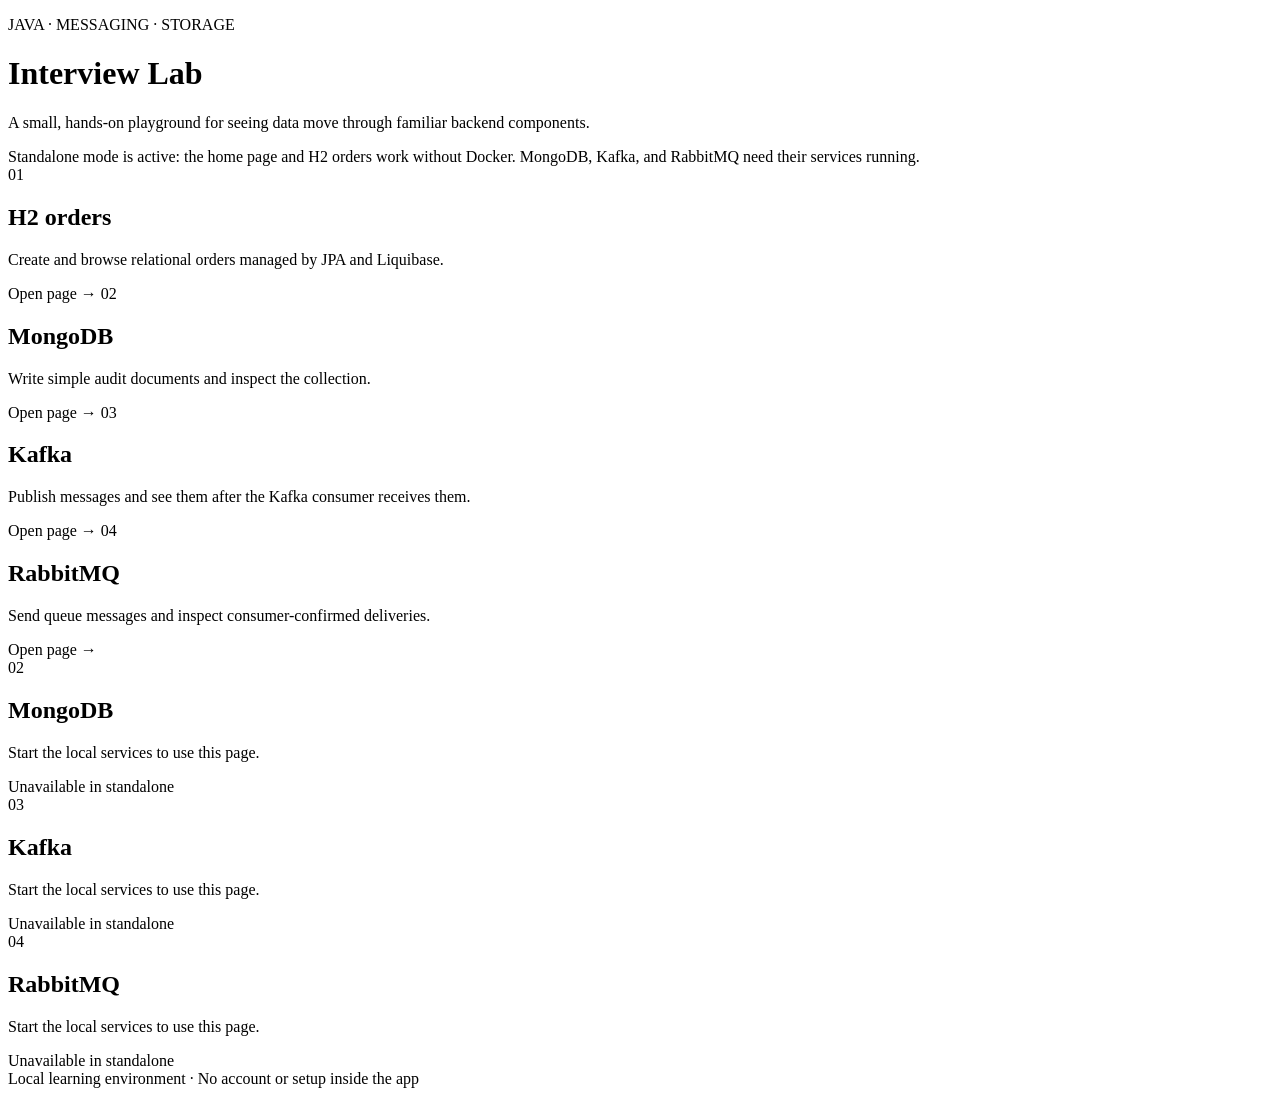
<file: src/main/resources/templates/index.html>
<!doctype html>
<html lang="en" xmlns:th="http://www.thymeleaf.org">
  <head>
    <meta charset="utf-8" />
    <meta name="viewport" content="width=device-width, initial-scale=1" />
    <title>Interview Lab · Data playground</title>
    <link rel="stylesheet" th:href="@{/css/app.css}" />
  </head>
  <body>
    <main class="shell">
      <header class="hero">
        <p class="eyebrow">JAVA · MESSAGING · STORAGE</p>
        <h1>Interview Lab</h1>
        <p class="intro">A small, hands-on playground for seeing data move through familiar backend components.</p>
      </header>
      <aside class="standalone-note" th:if="${standalone}">
        Standalone mode is active: the home page and H2 orders work without Docker. MongoDB, Kafka, and RabbitMQ need their services running.
      </aside>
      <section class="cards" aria-label="Data component pages">
        <a class="card" th:href="@{/h2}"><span class="number">01</span><h2>H2 orders</h2><p>Create and browse relational orders managed by JPA and Liquibase.</p><span class="arrow">Open page →</span></a>
        <a class="card" th:href="@{/mongo}" th:unless="${standalone}"><span class="number">02</span><h2>MongoDB</h2><p>Write simple audit documents and inspect the collection.</p><span class="arrow">Open page →</span></a>
        <a class="card" th:href="@{/kafka}" th:unless="${standalone}"><span class="number">03</span><h2>Kafka</h2><p>Publish messages and see them after the Kafka consumer receives them.</p><span class="arrow">Open page →</span></a>
        <a class="card" th:href="@{/rabbitmq}" th:unless="${standalone}"><span class="number">04</span><h2>RabbitMQ</h2><p>Send queue messages and inspect consumer-confirmed deliveries.</p><span class="arrow">Open page →</span></a>
        <article class="card unavailable" th:if="${standalone}"><span class="number">02</span><h2>MongoDB</h2><p>Start the local services to use this page.</p><span class="arrow">Unavailable in standalone</span></article>
        <article class="card unavailable" th:if="${standalone}"><span class="number">03</span><h2>Kafka</h2><p>Start the local services to use this page.</p><span class="arrow">Unavailable in standalone</span></article>
        <article class="card unavailable" th:if="${standalone}"><span class="number">04</span><h2>RabbitMQ</h2><p>Start the local services to use this page.</p><span class="arrow">Unavailable in standalone</span></article>
      </section>
      <footer>Local learning environment · No account or setup inside the app</footer>
    </main>
  </body>
</html>
</file>
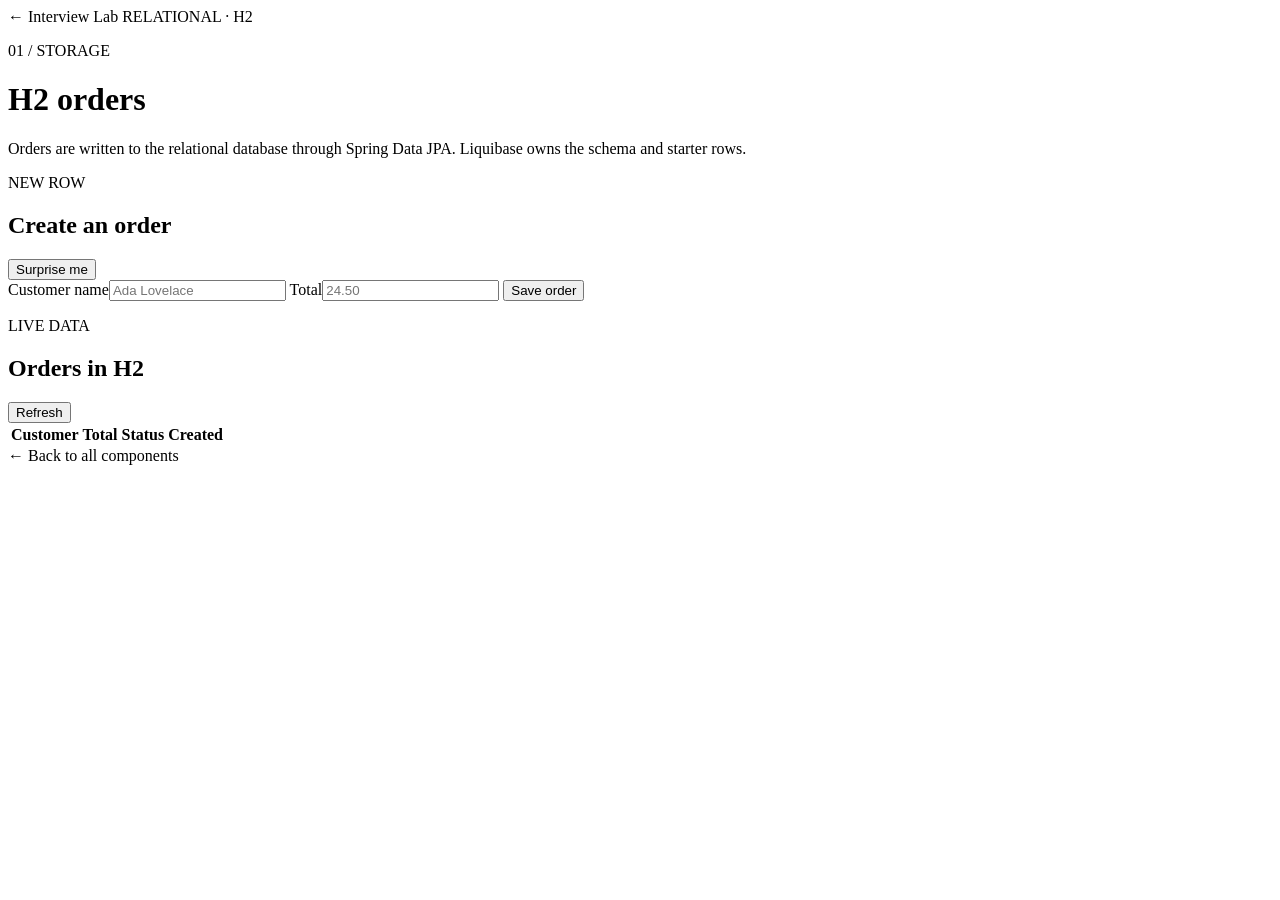
<file: src/main/resources/templates/h2.html>
<!doctype html>
<html lang="en" xmlns:th="http://www.thymeleaf.org">
  <head>
    <meta charset="utf-8" />
    <meta name="viewport" content="width=device-width, initial-scale=1" />
    <title>H2 orders · Interview Lab</title>
    <link rel="stylesheet" th:href="@{/css/app.css}" />
    <script defer th:src="@{/js/dashboard.js}"></script>
  </head>
  <body data-page="h2">
    <main class="shell">
      <nav class="topbar">
        <a class="brand" th:href="@{/}">← Interview Lab</a>
        <span class="pill">RELATIONAL · H2</span>
      </nav>
      <header class="page-heading">
        <p class="eyebrow">01 / STORAGE</p>
        <h1>H2 orders</h1>
        <p>Orders are written to the relational database through Spring Data JPA. Liquibase owns the schema and starter rows.</p>
      </header>
      <section class="panel">
        <div class="panel-title">
          <div><p class="eyebrow">NEW ROW</p><h2>Create an order</h2></div>
          <button class="button secondary" type="button" data-random>Surprise me</button>
        </div>
        <form data-form="order">
          <label>Customer name<input name="customerName" required maxlength="120" placeholder="Ada Lovelace" /></label>
          <label>Total<input name="total" type="number" min="0.01" step="0.01" required placeholder="24.50" /></label>
          <button class="button" type="submit">Save order</button>
          <p class="notice" data-notice role="status"></p>
        </form>
      </section>
      <section class="panel">
        <div class="panel-title">
          <div><p class="eyebrow">LIVE DATA</p><h2>Orders in H2</h2></div>
          <button class="button secondary" type="button" data-refresh>Refresh</button>
        </div>
        <div class="table-wrap">
          <table>
            <thead><tr><th>Customer</th><th>Total</th><th>Status</th><th>Created</th></tr></thead>
            <tbody data-rows></tbody>
          </table>
        </div>
      </section>
      <footer><a th:href="@{/}">← Back to all components</a></footer>
    </main>
  </body>
</html>
</file>
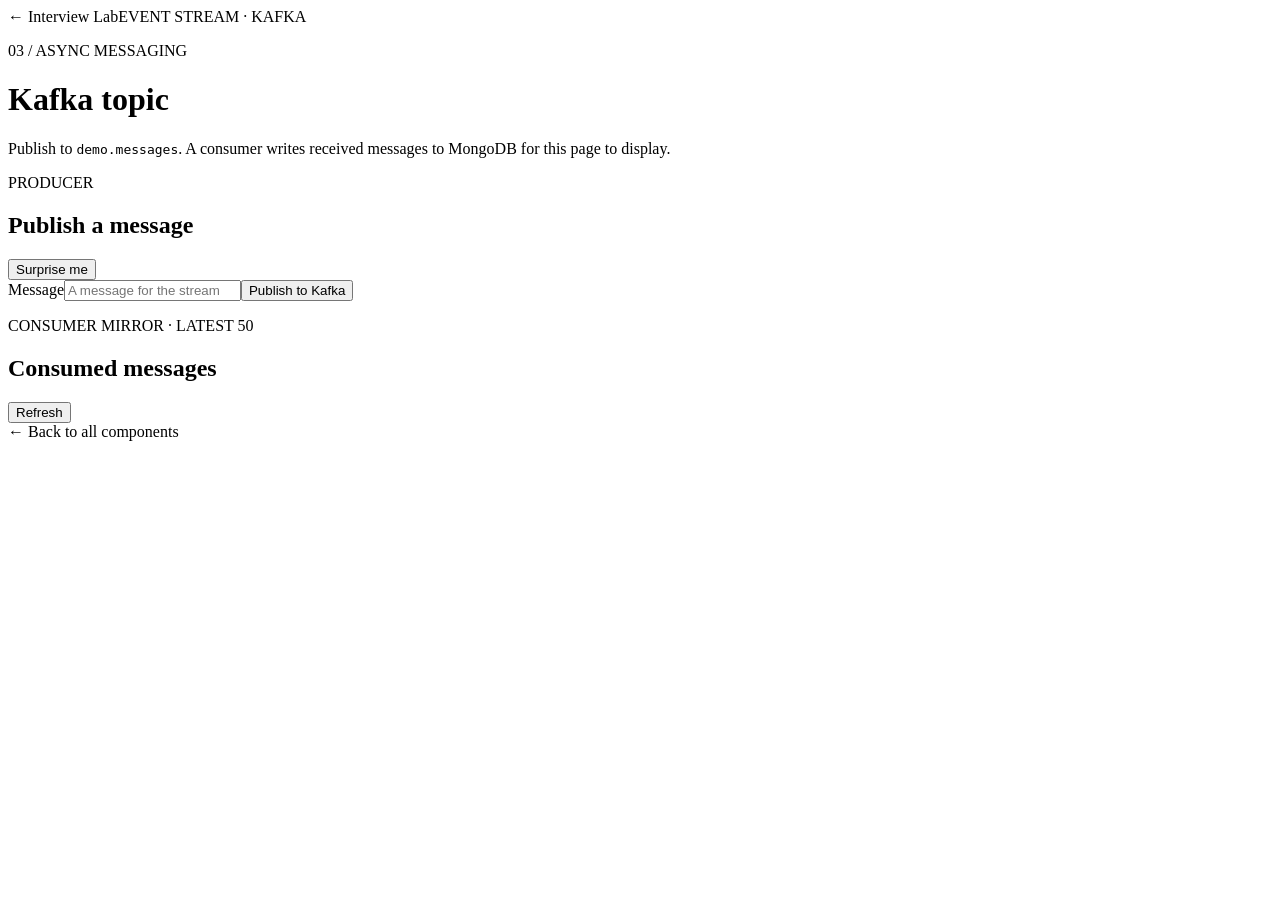
<file: src/main/resources/templates/kafka.html>
<!doctype html>
<html lang="en" xmlns:th="http://www.thymeleaf.org">
  <head><meta charset="utf-8" /><meta name="viewport" content="width=device-width, initial-scale=1" /><title>Kafka · Interview Lab</title><link rel="stylesheet" th:href="@{/css/app.css}" /><script defer th:src="@{/js/dashboard.js}"></script></head>
  <body data-page="kafka">
    <main class="shell">
      <nav class="topbar"><a class="brand" th:href="@{/}">← Interview Lab</a><span class="pill">EVENT STREAM · KAFKA</span></nav>
      <header class="page-heading"><p class="eyebrow">03 / ASYNC MESSAGING</p><h1>Kafka topic</h1><p>Publish to <code>demo.messages</code>. A consumer writes received messages to MongoDB for this page to display.</p></header>
      <section class="panel"><div class="panel-title"><div><p class="eyebrow">PRODUCER</p><h2>Publish a message</h2></div><button class="button secondary" type="button" data-random>Surprise me</button></div>
        <form data-form="kafka"><label>Message<input name="message" required maxlength="500" placeholder="A message for the stream" /></label><button class="button" type="submit">Publish to Kafka</button><p class="notice" data-notice role="status"></p></form>
      </section>
      <section class="panel"><div class="panel-title"><div><p class="eyebrow">CONSUMER MIRROR · LATEST 50</p><h2>Consumed messages</h2></div><button class="button secondary" type="button" data-refresh>Refresh</button></div><div class="record-list" data-rows></div></section>
      <footer><a th:href="@{/}">← Back to all components</a></footer>
    </main>
  </body>
</html>
</file>
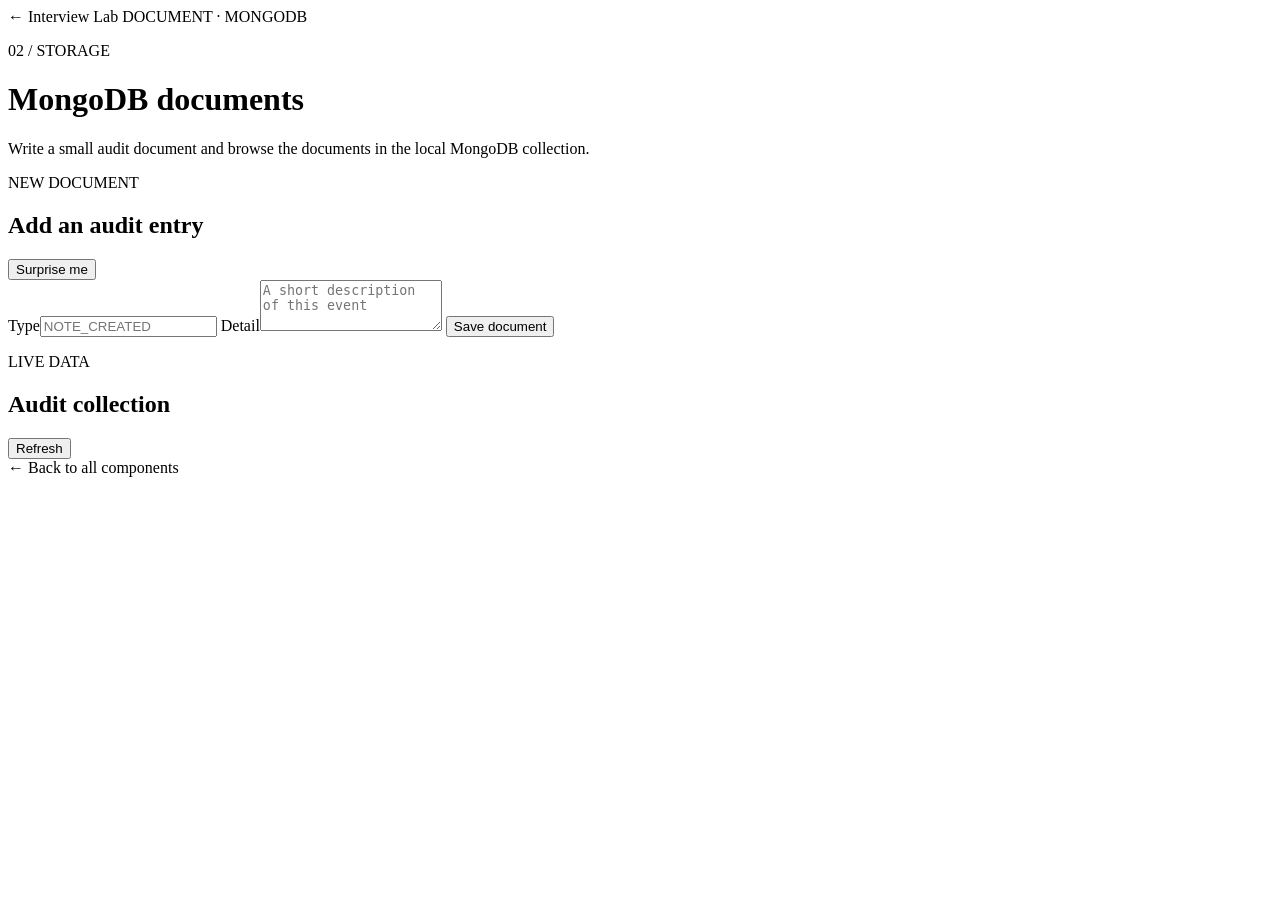
<file: src/main/resources/templates/mongo.html>
<!doctype html>
<html lang="en" xmlns:th="http://www.thymeleaf.org">
  <head>
    <meta charset="utf-8" />
    <meta name="viewport" content="width=device-width, initial-scale=1" />
    <title>MongoDB · Interview Lab</title>
    <link rel="stylesheet" th:href="@{/css/app.css}" />
    <script defer th:src="@{/js/dashboard.js}"></script>
  </head>
  <body data-page="mongo">
    <main class="shell">
      <nav class="topbar">
        <a class="brand" th:href="@{/}">← Interview Lab</a>
        <span class="pill">DOCUMENT · MONGODB</span>
      </nav>
      <header class="page-heading">
        <p class="eyebrow">02 / STORAGE</p>
        <h1>MongoDB documents</h1>
        <p>Write a small audit document and browse the documents in the local MongoDB collection.</p>
      </header>
      <section class="panel">
        <div class="panel-title">
          <div><p class="eyebrow">NEW DOCUMENT</p><h2>Add an audit entry</h2></div>
          <button class="button secondary" type="button" data-random>Surprise me</button>
        </div>
        <form data-form="mongo">
          <label>Type<input name="type" required maxlength="80" placeholder="NOTE_CREATED" /></label>
          <label>Detail<textarea name="detail" required maxlength="500" rows="3" placeholder="A short description of this event"></textarea></label>
          <button class="button" type="submit">Save document</button>
          <p class="notice" data-notice role="status"></p>
        </form>
      </section>
      <section class="panel">
        <div class="panel-title">
          <div><p class="eyebrow">LIVE DATA</p><h2>Audit collection</h2></div>
          <button class="button secondary" type="button" data-refresh>Refresh</button>
        </div>
        <div class="record-list" data-rows></div>
      </section>
      <footer><a th:href="@{/}">← Back to all components</a></footer>
    </main>
  </body>
</html>
</file>
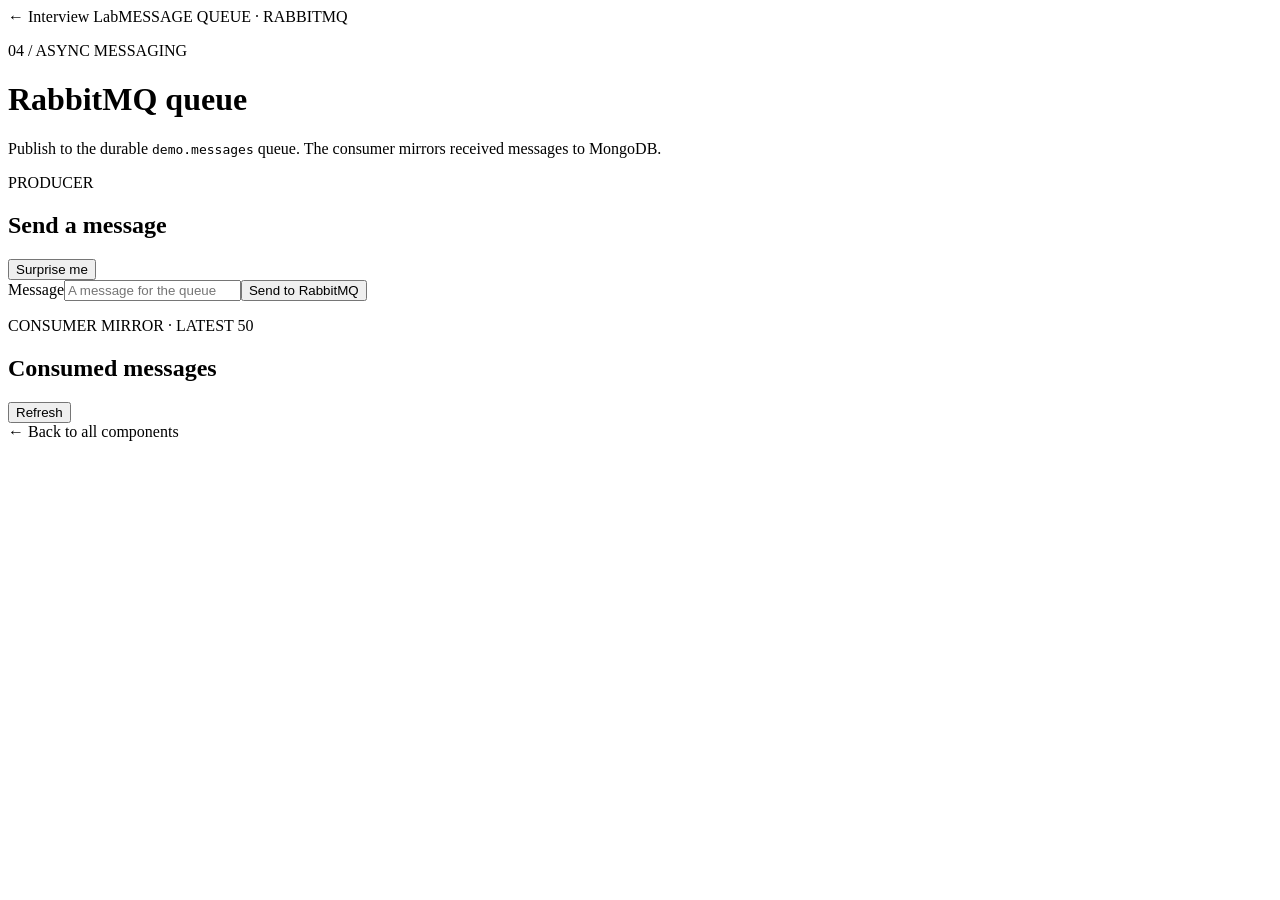
<file: src/main/resources/templates/rabbitmq.html>
<!doctype html>
<html lang="en" xmlns:th="http://www.thymeleaf.org">
  <head><meta charset="utf-8" /><meta name="viewport" content="width=device-width, initial-scale=1" /><title>RabbitMQ · Interview Lab</title><link rel="stylesheet" th:href="@{/css/app.css}" /><script defer th:src="@{/js/dashboard.js}"></script></head>
  <body data-page="rabbitmq">
    <main class="shell">
      <nav class="topbar"><a class="brand" th:href="@{/}">← Interview Lab</a><span class="pill">MESSAGE QUEUE · RABBITMQ</span></nav>
      <header class="page-heading"><p class="eyebrow">04 / ASYNC MESSAGING</p><h1>RabbitMQ queue</h1><p>Publish to the durable <code>demo.messages</code> queue. The consumer mirrors received messages to MongoDB.</p></header>
      <section class="panel"><div class="panel-title"><div><p class="eyebrow">PRODUCER</p><h2>Send a message</h2></div><button class="button secondary" type="button" data-random>Surprise me</button></div>
        <form data-form="rabbitmq"><label>Message<input name="message" required maxlength="500" placeholder="A message for the queue" /></label><button class="button" type="submit">Send to RabbitMQ</button><p class="notice" data-notice role="status"></p></form>
      </section>
      <section class="panel"><div class="panel-title"><div><p class="eyebrow">CONSUMER MIRROR · LATEST 50</p><h2>Consumed messages</h2></div><button class="button secondary" type="button" data-refresh>Refresh</button></div><div class="record-list" data-rows></div></section>
      <footer><a th:href="@{/}">← Back to all components</a></footer>
    </main>
  </body>
</html>
</file>
